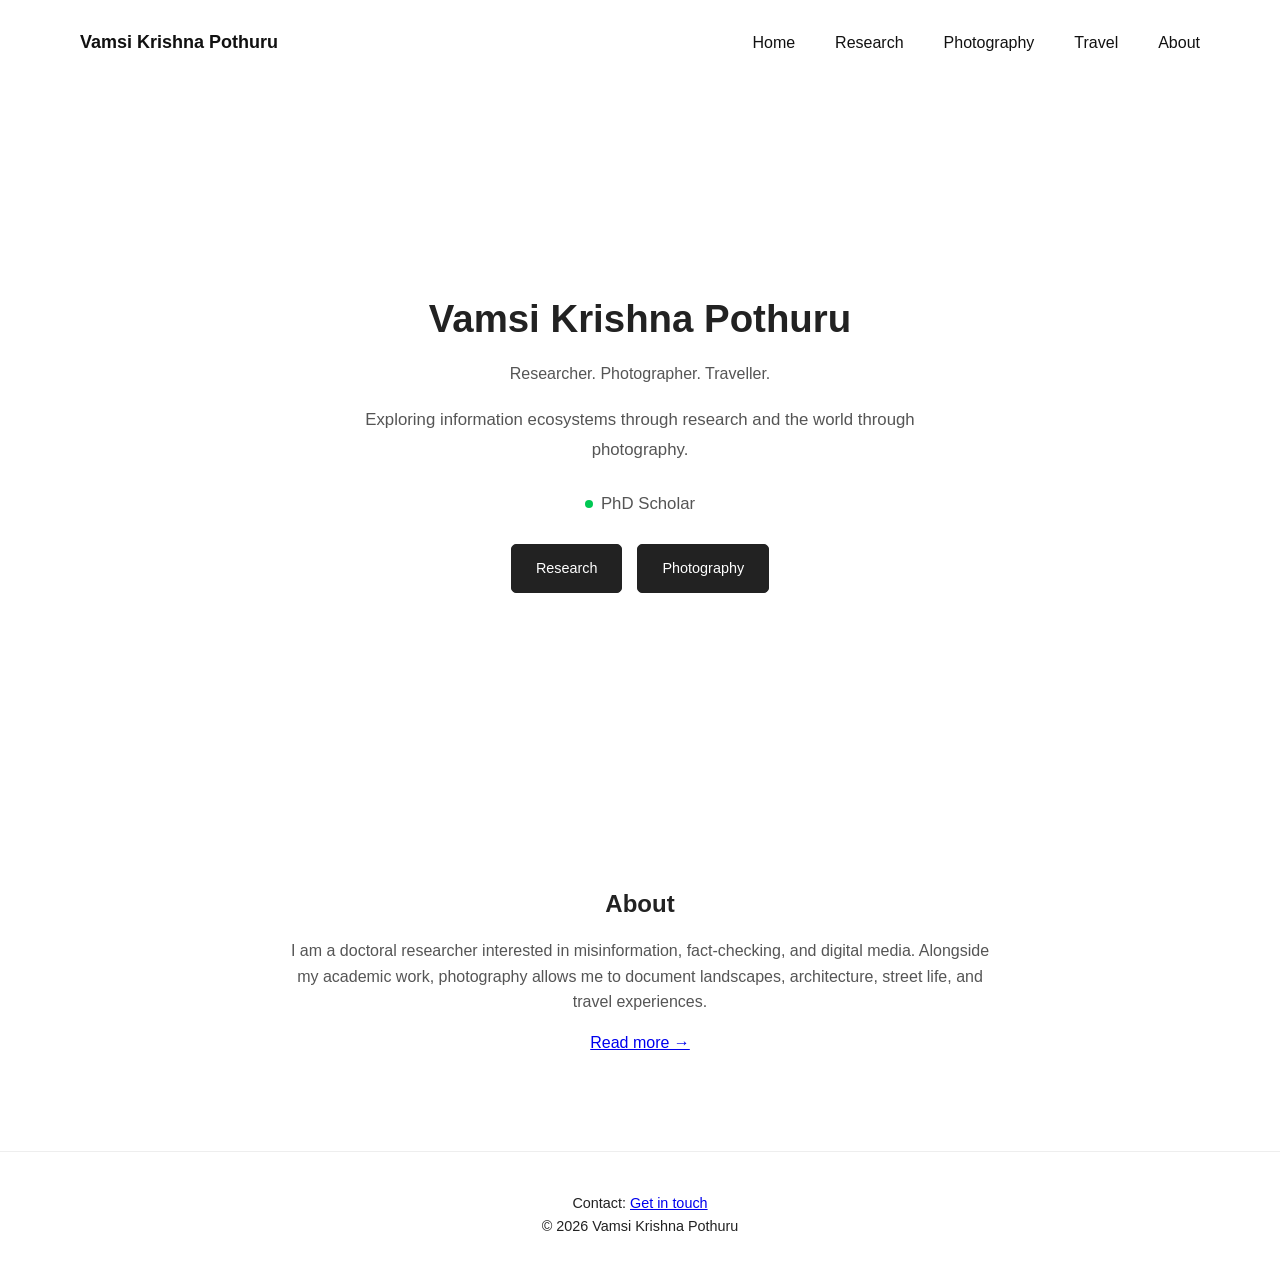
<file: index.html>
<!DOCTYPE html>
<html lang="en">

<head>
    <meta charset="UTF-8">
    <meta name="viewport" content="width=device-width, initial-scale=1.0">
    <title>Vamsi Krishna Pothuru</title>

    <link rel="stylesheet" href="css/style.css">
</head>

<body>

    <!-- Navigation -->

    <nav>

        <div class="logo">
            <a href="index.html">Vamsi Krishna Pothuru</a>
        </div>

        <ul>

            <li><a href="index.html">Home</a></li>

            <li><a href="pages/research.html">Research</a></li>

            <li><a href="pages/photography.html">Photography</a></li>

            <li><a href="pages/travel.html">Travel</a></li>

            <li><a href="pages/about.html">About</a></li>

        </ul>

    </nav>


    <!-- Hero -->

    <header class="hero">

        <div class="hero-content">

            <h1>Vamsi Krishna Pothuru</h1>

            <h2>Researcher. Photographer. Traveller.</h2>

            <p>
                Exploring information ecosystems through research and the world
                through photography.
            </p>

            <p class="status">
                <span class="status-dot"></span>
                PhD Scholar
            </p>

            <div class="hero-buttons">

                <a href="pages/research.html" class="btn-primary">
                    Research
                </a>

                <a href="pages/photography.html" class="btn-secondary">
                    Photography
                </a>

            </div>

        </div>

    </header>


    <!-- About -->

    <section class="about-preview">

        <h2>About</h2>

        <p>
            I am a doctoral researcher interested in misinformation,
            fact-checking, and digital media. Alongside my academic work,
            photography allows me to document landscapes, architecture,
            street life, and travel experiences.
        </p>

        <p>
            <a href="pages/about.html">
                Read more →
            </a>
        </p>

    </section>


    <!-- Footer -->

    <footer>

        <p>

            Contact:
            <a href="pages/contact.html">
                Get in touch
            </a>

        </p>

        <p>
            © 2026 Vamsi Krishna Pothuru
        </p>

    </footer>

</body>

</html>
</file>
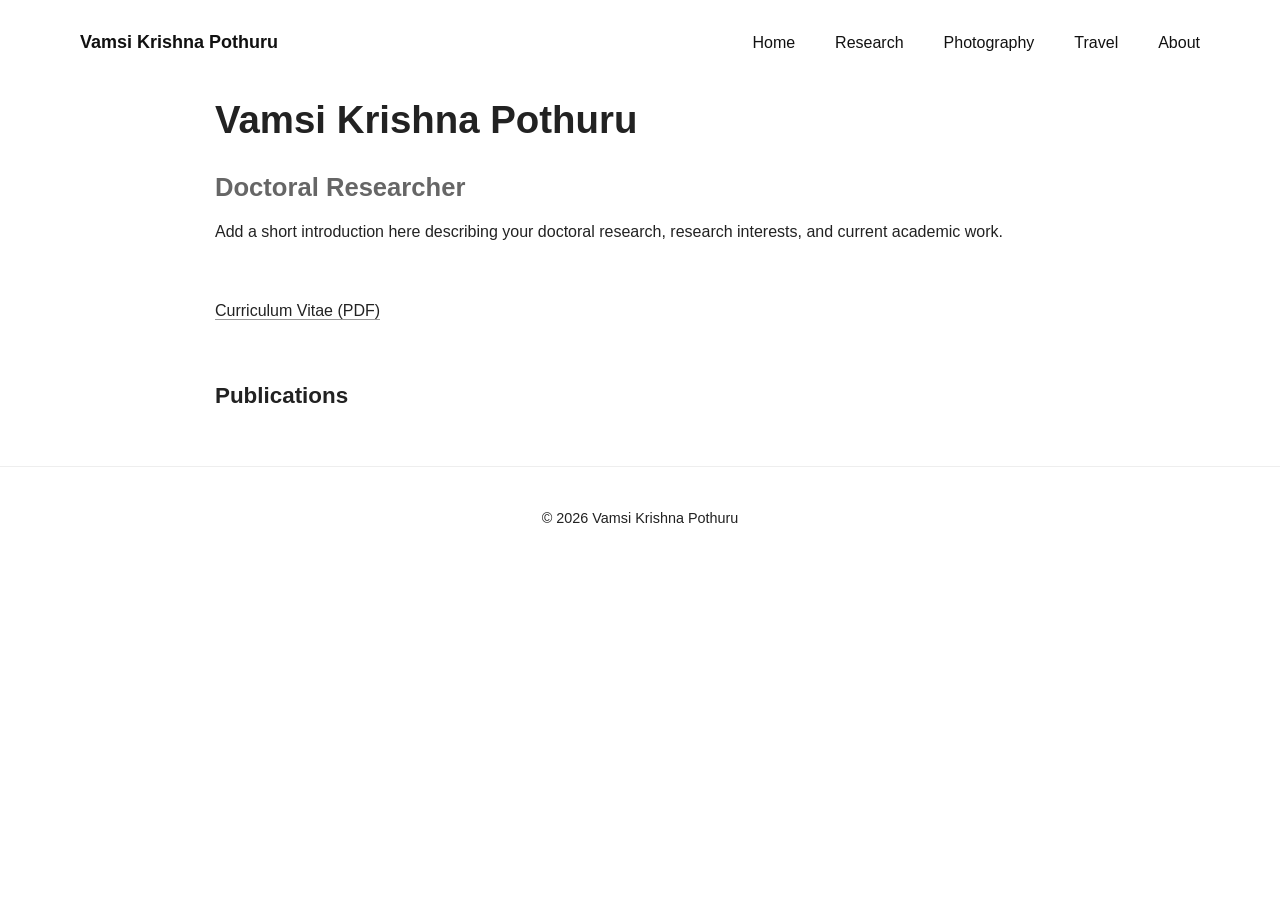
<file: Pages/Research.html>
<!DOCTYPE html>
<html lang="en">

<head>
    <meta charset="UTF-8">
    <meta name="viewport" content="width=device-width, initial-scale=1.0">

    <title>Research | Vamsi Krishna Pothuru</title>

    <link rel="stylesheet" href="../css/style.css">
</head>

<body>

<nav>

    <div class="logo">
        <a href="../index.html">Vamsi Krishna Pothuru</a>
    </div>

    <ul>
        <li><a href="../index.html">Home</a></li>
        <li><a href="Research.html">Research</a></li>
        <li><a href="Photography.html">Photography</a></li>
        <li><a href="Travel.html">Travel</a></li>
        <li><a href="About.html">About</a></li>
    </ul>

</nav>

<main class="research-page">

    <h1>Vamsi Krishna Pothuru</h1>

    <h2>Doctoral Researcher</h2>

    <section>

        <p>
            Add a short introduction here describing your doctoral research,
            research interests, and current academic work.
        </p>

    </section>

    <section>

        <p>
            <a href="../documents/Vamsi_Krishna_Pothuru_CV.pdf" download>
                Curriculum Vitae (PDF)
            </a>
        </p>

    </section>

    <section>

        <h3>Publications</h3>

<div class="publication-list">

    <!-- Add publications here as they are published -->

</div>

    </section>

</main>

<footer>

    <p>
        © 2026 Vamsi Krishna Pothuru
    </p>

</footer>

</body>

</html>
</file>
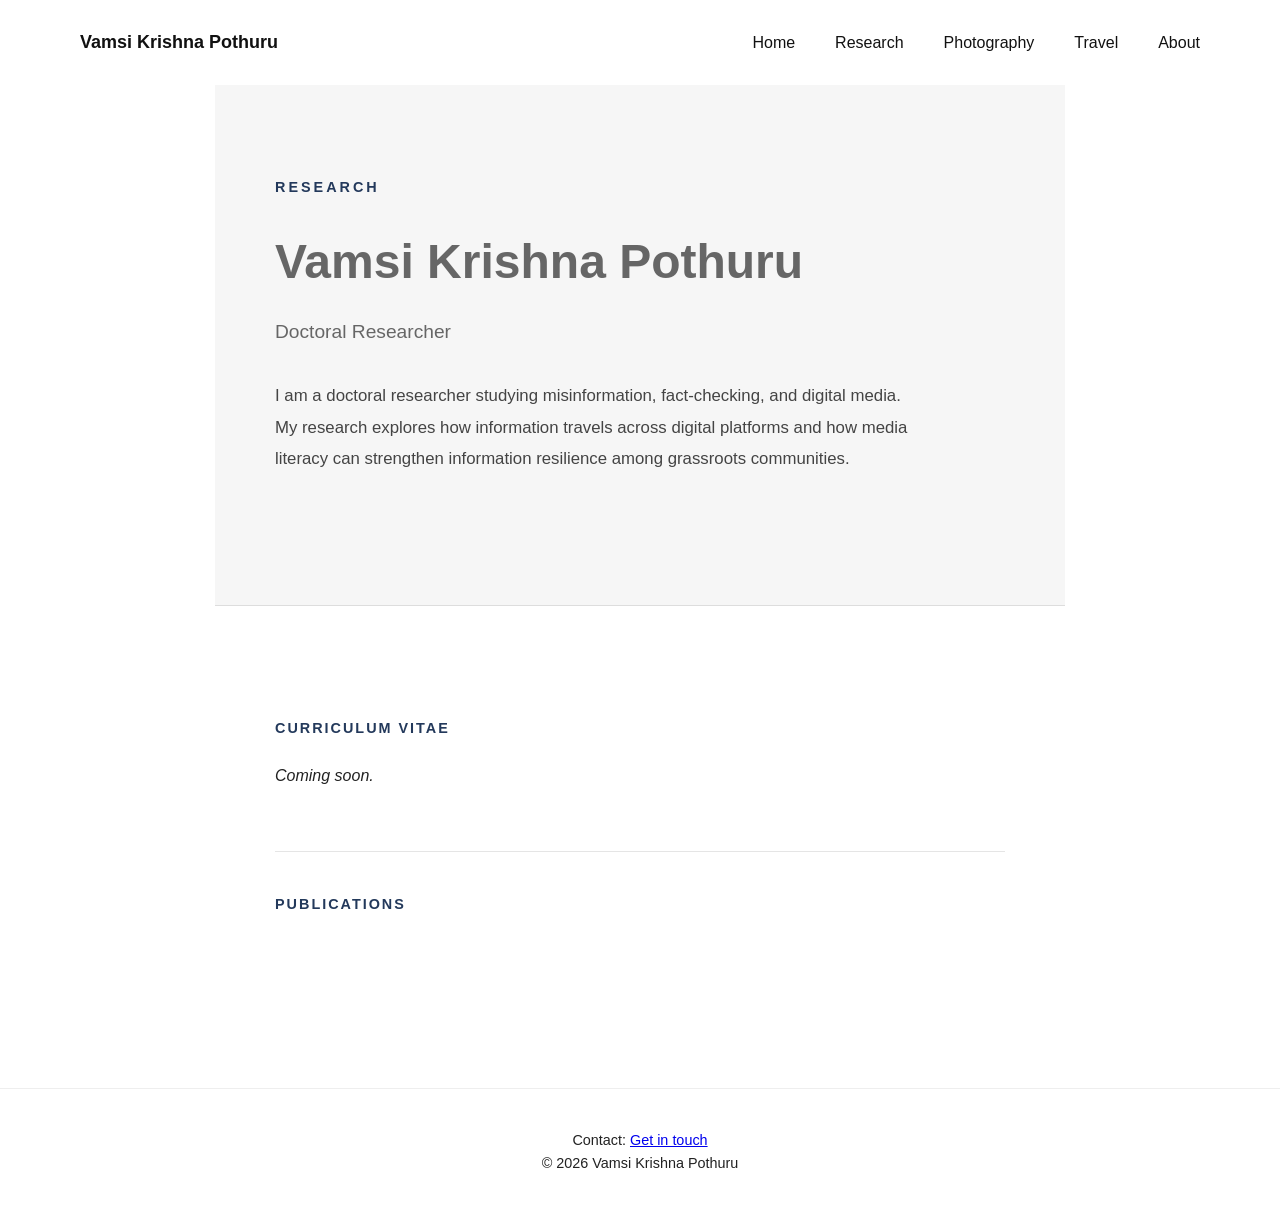
<file: pages/research.html>
<!DOCTYPE html>
<html lang="en">

<head>

<meta charset="UTF-8">
<meta name="viewport" content="width=device-width, initial-scale=1.0">

<title>Research | Vamsi Krishna Pothuru</title>

<link rel="stylesheet" href="../css/style.css">

</head>

<body>

<nav>

<div class="logo">
<a href="../index.html">Vamsi Krishna Pothuru</a>
</div>

<ul>
<li><a href="../index.html">Home</a></li>
<li><a href="research.html">Research</a></li>
<li><a href="photography.html">Photography</a></li>
<li><a href="travel.html">Travel</a></li>
<li><a href="about.html">About</a></li>
</ul>

</nav>

<main class="research-page">

<section class="research-hero">

<h1>Research</h1>

<h2>Vamsi Krishna Pothuru</h2>

<p class="research-title">
Doctoral Researcher
</p>

<p class="research-intro">
I am a doctoral researcher studying misinformation, fact-checking, and digital media. My research explores how information travels across digital platforms and how media literacy can strengthen information resilience among grassroots communities.
</p>

</section>

<section class="research-content">

<div class="research-section">

<h3>Curriculum Vitae</h3>

<p>
<em>Coming soon.</em>
</p>

</div>

<hr>

<div class="research-section">

<h3>Publications</h3>

<div class="publication-list">

<!-- Add publications here -->

<!-- Example

<p class="publication">
<a href="#">
APA Citation
</a>
</p>

-->

</div>

</div>

</section>

</main>

<footer>

<p>
Contact:
<a href="contact.html">Get in touch</a>
</p>

<p>
© 2026 Vamsi Krishna Pothuru
</p>

</footer>

</body>

</html>
</file>
<file: css/style.css>
/* =========================
   BASE RESET
========================= */

* {
    margin: 0;
    padding: 0;
    box-sizing: border-box;
}

/* =========================
   BODY
========================= */

body {
    font-family: 'Inter', Arial, sans-serif;
    line-height: 1.6;
    color: #222;
    background: #fff;
}

/* =========================
   NAVIGATION
========================= */

nav{
    max-width:1200px;
    margin:0 auto;
    padding:28px 40px;
    display:flex;
    justify-content:space-between;
    align-items:center;
}

.logo{
    flex-shrink:0;
}

.logo a{
    text-decoration:none;
    color:#111;
    font-size:18px;
    font-weight:700;
}

nav ul{
    display:flex;
    align-items:center;
    gap:40px;
    list-style:none;
    margin:0;
    padding:0;
}

nav ul li{
    list-style:none;
}

nav ul li a{
    text-decoration:none;
    color:#111;
    font-size:16px;
    font-weight:500;
    transition:color .2s ease;
}

nav ul li a:hover{
    color:#666;
}


/* =========================
   HERO SECTION
========================= */

.hero {
    display: flex;
    justify-content: center;
    align-items: center;
    text-align: center;
    min-height: 80vh;
    padding: 40px 20px;
}

.hero-content h1{

    font-size:2.4rem;

    font-weight:700;

    line-height:1.15;

    margin-bottom:20px;

}

.hero-content h2{

    font-size:1rem;

    font-weight:500;

    color:#555;

    margin-bottom:18px;

}

.hero-content p{

    max-width:620px;

    margin:0 auto 24px;

    font-size:1.05rem;

    line-height:1.8;

    color:#555;

}

/* =========================
   STATUS DOT
========================= */

.status {
    display: flex;
    align-items: center;
    justify-content: center;
    gap: 8px;
    margin-bottom: 25px;
    font-size: 0.9rem;
    color: #444;
}

.status-dot {
    width: 8px;
    height: 8px;
    background: #00c853;
    border-radius: 50%;
    animation: blink 1.2s infinite;
}

@keyframes blink {
    50% {
        opacity: 0.3;
    }
}

/* =========================
   BUTTONS
========================= */

.hero-buttons {
    display: flex;
    justify-content: center;
    gap: 15px;
}

.btn-primary,
.btn-secondary {
    padding: 12px 24px;
    text-decoration: none;
    border-radius: 5px;
    font-size: 0.9rem;
}

.btn-primary,
.btn-secondary {
    background: #222;
    color: white;
    border: 1px solid #222;
    transition: all 0.3s ease;
}
.btn-primary:hover,
.btn-secondary:hover {
    background: #444;
    border-color: #444;
}

/* =========================
   ABOUT SECTION
========================= */

.about-preview {
    padding: 80px 10%;
    text-align: center;
}

.about-preview h2 {
    margin-bottom: 15px;
}

.about-preview p {
    max-width: 700px;
    margin: 0 auto 15px;
    color: #555;
}

/* =========================
   FOOTER
========================= */

footer {
    padding: 40px 10%;
    border-top: 1px solid #eee;
    text-align: center;
    font-size: 0.9rem;
}

.footer-links {
    margin-top: 10px;
    display: flex;
    justify-content: center;
    gap: 15px;
}

.footer-links a {
    text-decoration: none;
    color: #222;
}

/* ===================================
   RESEARCH PAGE
=================================== */

.research-page {
    max-width: 850px;
    margin: 70px auto;
    padding: 0 25px;
}

.research-page h1 {
    font-size: 2.8rem;
    margin-bottom: 8px;
}

.research-page h2 {
    font-size: 1.3rem;
    font-weight: 400;
    color: #666;
    margin-bottom: 45px;
}

.research-page section {
    margin-bottom: 50px;
}

.research-page h3 {
    font-size: 1.4rem;
    margin-bottom: 20px;
}

/* CV Link */

.research-page section a {
    color: #222;
    text-decoration: none;
    border-bottom: 1px solid #999;
}

.research-page section a:hover {
    border-bottom: 1px solid #222;
}

/* Publications */

.publication {
    padding-left: 2em;
    text-indent: -2em;
    line-height: 1.8;
    margin-bottom: 22px;
}

.publication a {
    color: #222;
    text-decoration: none;
}

.publication a:hover {
    text-decoration: underline;
}

/* ---------- Research Page ---------- */

.research-page {
    max-width: 760px;
    margin: 80px auto;
    padding: 0 20px;
    line-height: 1.8;
}

.research-page h1 {
    font-size: 2.4rem;
    margin-bottom: 10px;
}

.research-page h2 {
    font-size: 1.6rem;
    font-weight: 600;
    margin-bottom: 8px;
}

.research-title {
    color: #666;
    margin-bottom: 30px;
    font-size: 1rem;
}

.research-intro {
    margin-bottom: 40px;
}

.research-page h3 {
    margin-bottom: 12px;
}

.research-page hr {
    border: none;
    border-top: 1px solid #e5e5e5;
    margin: 40px 0;
}

/* =====================================================
   RESEARCH PAGE
===================================================== */

.research-page {
    max-width: 850px;
    margin: 0 auto;
    padding: 0;
}

/* Hero */

.research-hero {
    background: #f6f6f6;
    padding: 90px 60px;
    border-bottom: 1px solid #dddddd;
}

.research-hero h1 {
    font-size: 0.9rem;
    text-transform: uppercase;
    letter-spacing: 3px;
    color: #23395B;
    margin-bottom: 18px;
}

.research-hero h2 {
    font-size: 3rem;
    font-weight: 700;
    margin-bottom: 10px;
}

.research-title {
    font-size: 1.2rem;
    color: #666;
    margin-bottom: 30px;
}

.research-intro {
    max-width: 650px;
    line-height: 1.9;
    color: #444;
    font-size: 1.05rem;
}

/* Main Content */

.research-content {
    padding: 60px;
}

.research-section {
    margin-bottom: 60px;
}

.research-section h3 {
    text-transform: uppercase;
    letter-spacing: 2px;
    font-size: 0.9rem;
    color: #23395B;
    margin-bottom: 20px;
}

.research-section hr {
    border: none;
    border-top: 1px solid #e3e3e3;
    margin: 40px 0;
}

/* Links */

.research-content a {
    color: #23395B;
    text-decoration: none;
}

.research-content a:hover {
    text-decoration: underline;
}

/* Publications */

.publication-list {
    border-left: 2px solid #dddddd;
    padding-left: 25px;
}

.publication {
    margin-bottom: 20px;
    line-height: 1.8;
}

/* ===========================
   PHOTOGRAPHY PAGE
=========================== */

.photo-hero{

padding:70px 10%;
background:#faf8f5;

}

.photo-hero h1{

font-size:4rem;
font-weight:300;
margin:0;

}



.photo-category{

padding:60px 10%;
border-top:1px solid #ece7df;

}



.category-title{

display:flex;
justify-content:space-between;
align-items:center;
margin-bottom:35px;

}



.category-title h2{

font-size:2rem;
font-weight:400;

}



.category-title a{

text-decoration:none;
color:#8B5E3C;
transition:.3s;

}



.category-title a:hover{

color:#a66a3f;

}



.preview-grid{

display:grid;

grid-template-columns:repeat(3,1fr);

gap:30px;

align-items:start;

}



.preview{

transition:.35s;

}



.preview:hover{

transform:translateY(-5px);

}



.preview img{

width:100%;

border-radius:4px;

display:block;

object-fit:cover;

}



.preview.landscape img{

aspect-ratio:3/2;

}



.preview.portrait img{

aspect-ratio:2/3;

}



.preview p{

margin-top:12px;

font-size:.95rem;

color:#444;

}



.preview:hover p{

color:#8B5E3C;

}



@media(max-width:900px){

.preview-grid{

grid-template-columns:1fr;

}

.category-title{

flex-direction:column;

align-items:flex-start;

gap:10px;

}

.photo-hero h1{

font-size:3rem;

}

}

/* ==========================================================
   PHOTOGRAPHY
========================================================== */

/* Main Layout */

.photo-layout{
    max-width:1400px;
    margin:60px auto;
    padding:0 60px;
    display:grid;
    grid-template-columns:200px 1fr;
    gap:70px;
    align-items:start;
}

/* ---------- Sidebar ---------- */

.photo-title{
    font-size:2.4rem;
    font-weight:700;
    margin-bottom:45px;
    color:#222;
}

.photo-nav{
    display:flex;
    flex-direction:column;
    gap:18px;
}

.photo-nav a{
    text-decoration:none;
    color:#666;
    font-size:1.05rem;
    transition:.25s ease;
}

.photo-nav a:hover{
    color:#000;
}

.photo-nav a.active{
    color:#000;
    font-weight:600;
}

/* ---------- Content ---------- */

.collection-title{
    font-size:2rem;
    font-weight:600;
    margin-bottom:30px;
    color:#222;
}

.section-intro{
    display:none;
}

/* ---------- Gallery ---------- */

.gallery-grid{

    display:grid;

    grid-template-columns:repeat(auto-fill,minmax(220px,1fr));

    gap:45px 28px;

    align-items:start;

}

/* ---------- Individual Photograph ---------- */

.gallery-item{

    margin:0;

}

.gallery-item img{

    width:100%;

    height:auto;

    display:block;

    border-radius:6px;

    transition:all .35s ease;

}

.gallery-item:hover img{

    transform:translateY(-3px);

    box-shadow:0 10px 24px rgba(0,0,0,.12);

}

.gallery-item figcaption{

    margin-top:12px;

    font-size:.95rem;

    color:#555;

    line-height:1.5;

}

/* ---------- Button ---------- */

.gallery-button{

    margin-top:55px;

}

.gallery-button a{

    display:inline-block;

    padding:12px 22px;

    border:1px solid #222;

    text-decoration:none;

    color:#222;

    transition:.25s;

}

.gallery-button a:hover{

    background:#222;

    color:#fff;

}

/* ---------- Responsive ---------- */

@media (max-width:1000px){

    .photo-layout{

        grid-template-columns:1fr;

        gap:40px;

        padding:0 30px;

    }

    .photo-nav{

        flex-direction:row;

        flex-wrap:wrap;

        gap:25px;

    }

}

@media (max-width:700px){

    .gallery-grid{

        grid-template-columns:repeat(auto-fit,minmax(180px,1fr));

    }

    .photo-title{

        font-size:2rem;

    }

    .collection-title{

        font-size:1.7rem;

    }

}

/* ==========================================================
LIGHTBOX
========================================================== */

.gallery-item a{

display:block;

cursor:zoom-in;

}

.gallery-item img{

transition:.3s ease;

-webkit-user-drag:none;

user-select:none;

}

.gallery-item:hover img{

transform:translateY(-4px);

box-shadow:0 14px 30px rgba(0,0,0,.12);

}

img{

-webkit-user-drag:none;

-webkit-user-select:none;

-moz-user-select:none;

-ms-user-select:none;

user-select:none;

}

.lb-data .lb-caption{

font-size:15px;

font-weight:500;

}

.lb-data .lb-number{

font-size:13px;

}

.lb-image{

border-radius:8px;

}

.lb-nav a.lb-prev,

.lb-nav a.lb-next{

opacity:1;

}

.lb-close{

opacity:1 !important;

}

/* ---------- GLightbox ---------- */

.goverlay{

background:rgba(0,0,0,.94)!important;

}

.gslide-description{
    display:none !important;
}

.gslide-title{

color:#fff!important;

font-size:17px!important;

font-weight:500!important;

margin:0!important;

line-height:1.4;

}
.gslide-desc{

display:none!important;

}
.gprev,
.gnext{

opacity:1!important;

transform:scale(1.2);

}

.gclose{

opacity:1!important;

}

.gslide-image img{

border-radius:8px;

}
</file>
